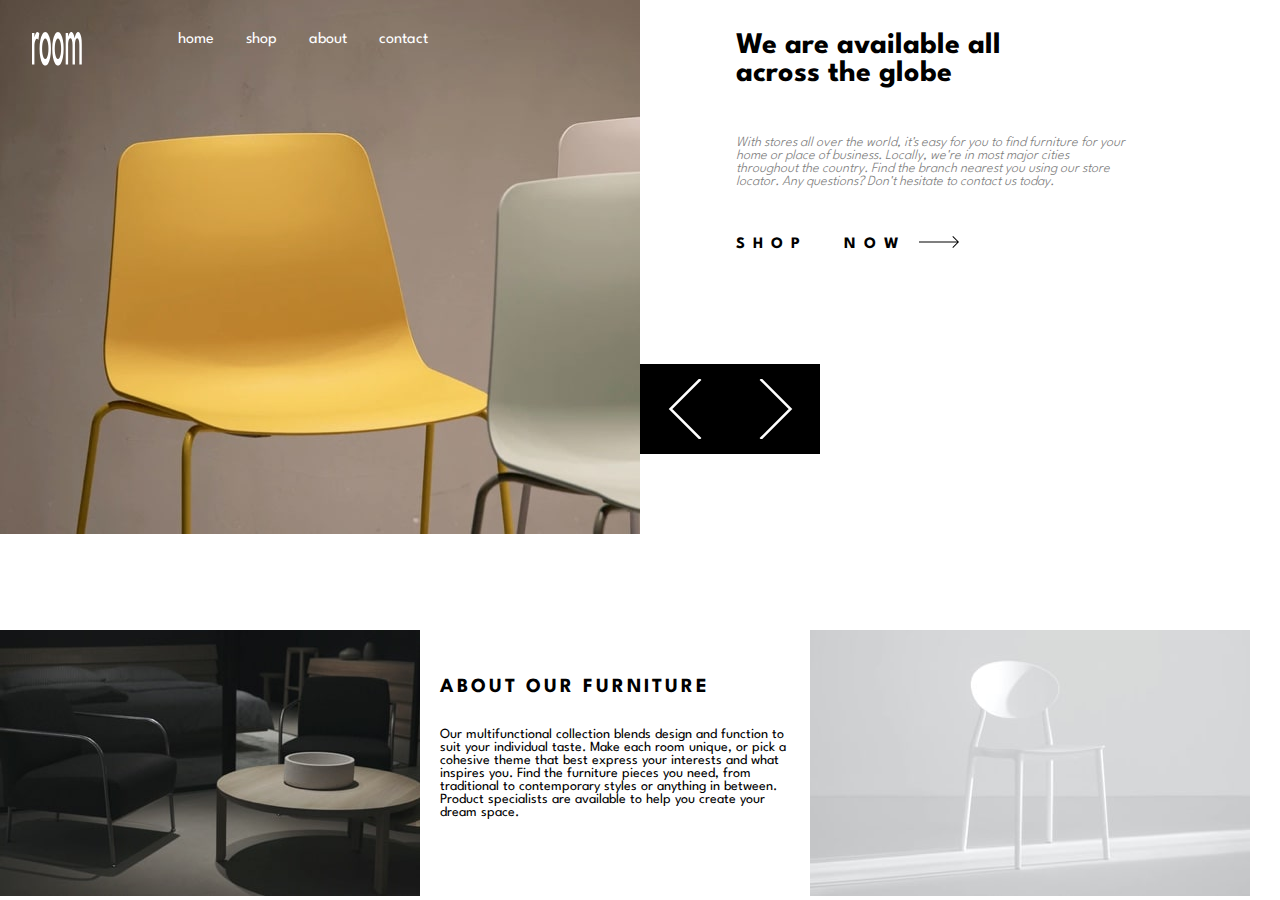
<file: index.html>
<!DOCTYPE html>
<html lang="en">
<head>
    <meta charset="UTF-8">
    <meta http-equiv="X-UA-Compatible" content="IE=edge">
    <meta name="viewport" content="width=device-width, initial-scale=1.0">
    <title>Room Template</title>
    <link rel="stylesheet" href="style.css">
    <link rel="preconnect" href="https://fonts.googleapis.com">
<link rel="preconnect" href="https://fonts.gstatic.com" crossorigin>
<link href="https://fonts.googleapis.com/css2?family=League+Spartan&display=swap" rel="stylesheet">
</head>
<body>
    <header>
        <nav>
            <section class="logo">
               <img src="images/logo.svg" alt="logo">
               <ul>
                <li><a href="#">home</a></li>
                <li><a href="#">shop</a></li>
                <li><a href="#">about</a></li>
                <li><a href="#">contact</a></li>
               </ul>
            </section>
            <section class="available">
                <h1>We are available all <br> across the globe</h1>  
                <p>With stores all over the world, it's easy for you to find furniture for your home or place of business. 
                    Locally, we're in most major cities throughout the country. Find the branch nearest you using our 
                    store locator. Any questions? Don't hesitate to contact us today.</p>
                    <h2>SHOP &nbsp; NOW <img src="images/icon-arrow.svg" alt=""></h2>
                    <div class="arrow">
                        <img src="images/icon-angle-left.svg" alt="">
                        <img src="images/icon-angle-right.svg" alt="">
                    </div>
            </section>
        </nav>
        <section class="second">
            <img src="images/image-about-dark.jpg" alt="">
            <div class="about">
                <h1>About our furniture</h1>
            <p>Our multifunctional collection blends design and function to suit your individual taste.
                Make each room unique, or pick a cohesive theme that best express your interests and what
                inspires you. Find the furniture pieces you need, from traditional to contemporary styles
                or anything in between. Product specialists are available to help you create your dream space.</p>
            </div>
            <img src="images/image-about-light.jpg" alt="">
        </section>
    </header>
</body>
</html>
</file>
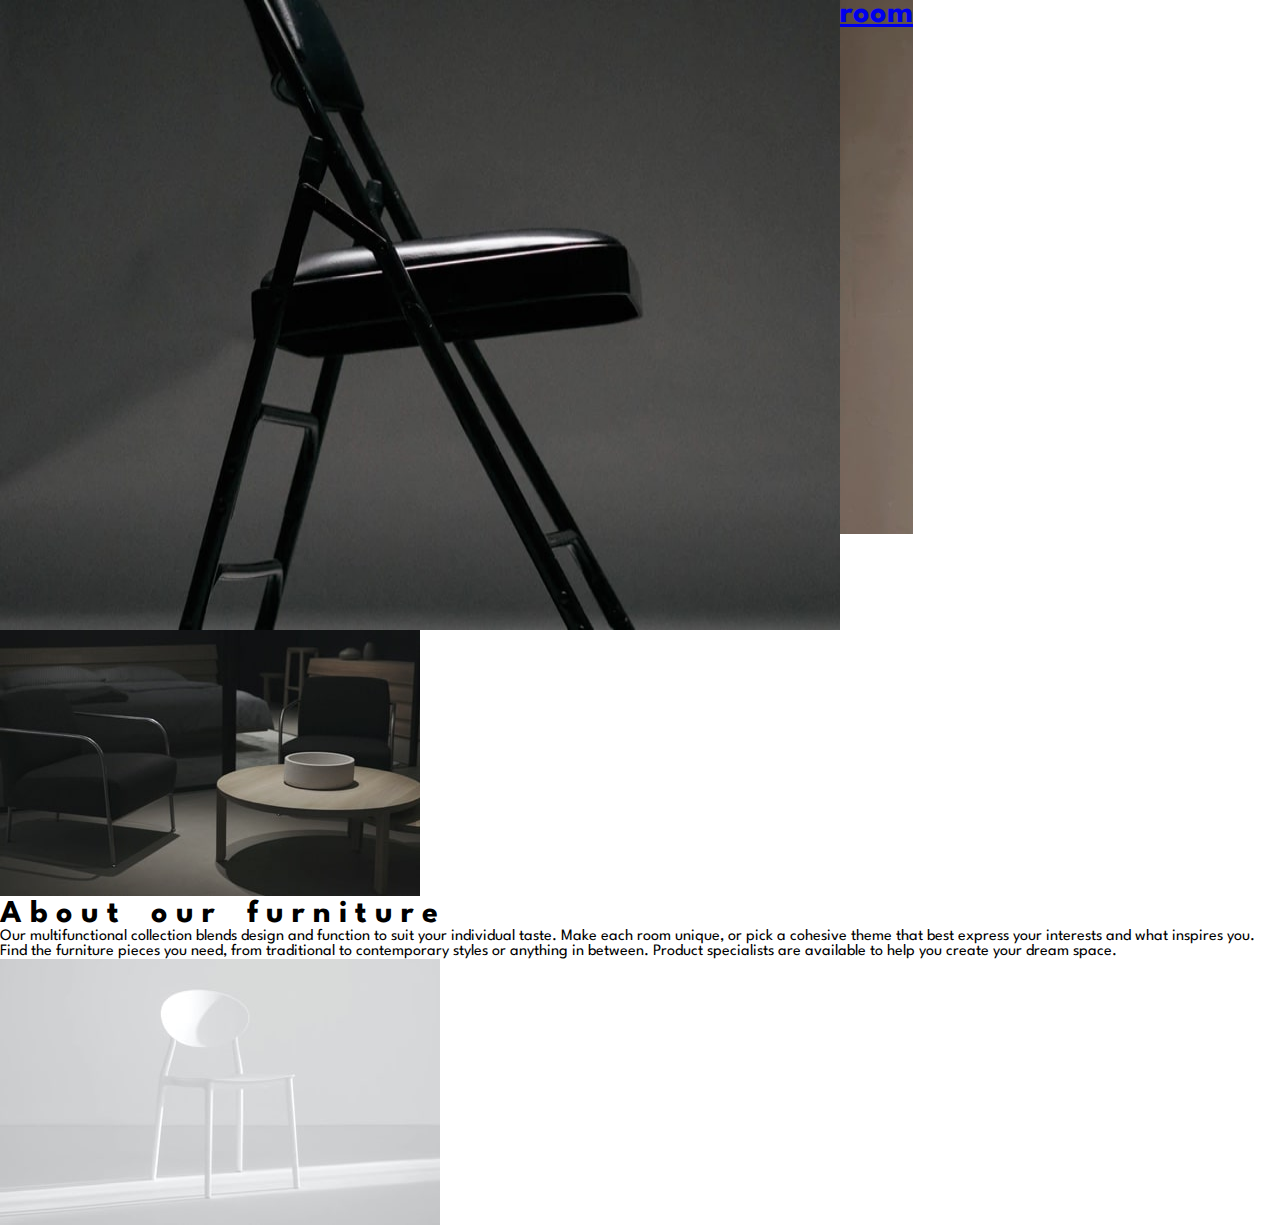
<file: slide-3.html>
<!DOCTYPE html>
<html lang="en">
<head>
    <meta charset="UTF-8">
    <meta http-equiv="X-UA-Compatible" content="IE=edge">
    <meta name="viewport" content="width=device-width, initial-scale=1.0">
    <title>Room Template 3</title>
    <link rel="stylesheet" href="style.css">
    <link rel="preconnect" href="https://fonts.googleapis.com">
<link rel="preconnect" href="https://fonts.gstatic.com" crossorigin>
<link href="https://fonts.googleapis.com/css2?family=League+Spartan&display=swap" rel="stylesheet">
</head>
<body>
        <nav class="container">
            <img class="first" src="images/desktop-image-hero-3.jpg" alt="image">
           <a href="index.html"> <h1 class="logo">room</h1></a>
            <ul class="nav-bar">
                <li><a class="home" href="index.html">home</a></li>
                <li><a class="shop" href="#">shop</a></li>
                <li><a class="about" href="#">about</a></li>
                <li><a class="contact" href="#">contact</a></li>
            </ul>
            <div class="direction">
                <div class="pointing">
                    <a href="slide_2.html"><svg width="14" height="24" xmlns="http://www.w3.org/2000/svg"><path d="M13 0L1 12l12 12" stroke="#FFF" fill="none" fill-rule="evenodd"/></svg></a>
                </div>
                <div class="pointing2">
                <svg width="14" height="24" xmlns="http://www.w3.org/2000/svg"><path d="M1 0l12 12L1 24" stroke="#FFF" fill="none" fill-rule="evenodd"/></svg>
                </div>
            </div>
            <div class="side">
                <h1 class="global">Manufactured with the best materials</h1>   
            <p class="world">Our modern furniture store provide a high level of quality. Our company has invested in advanced technology 
                to ensure that every product is made as perfect and as consistent as possible. With three decades of 
                experience in this industry, we understand what customers want for their home and office.</p>
               <div class="now">
                <p class="now">S H O P  &nbsp; &nbsp; &nbsp; N O W &nbsp; &nbsp; &nbsp; &nbsp; &nbsp;
                    <svg width="40" height="12" xmlns="http://www.w3.org/2000/svg"><path d="M34.05 0l5.481 5.527h.008v.008L40 6l-.461.465v.063l-.062-.001L34.049 12l-.662-.668 4.765-4.805H0v-1h38.206l-4.82-4.86L34.05 0z" fill="#000" fill-rule="nonzero"/></svg>
                </p>
               </div>
            </div>
        </nav> 
    <section>
        <section class="gallery">
            <img class="dark" src="images/image-about-dark.jpg" alt="image-about-dark">
           <div class="side2">
            <h1 class="our">A&nbsp;b&nbsp;o&nbsp;u&nbsp;t&nbsp;&nbsp;&nbsp; o&nbsp;u&nbsp;r&nbsp;&nbsp;&nbsp; f&nbsp;u&nbsp;r&nbsp;n&nbsp;i&nbsp;t&nbsp;u&nbsp;r&nbsp;e</h1>
            <p class="collection">Our multifunctional collection blends design and function to suit your individual taste.
                Make each room unique, or pick a cohesive theme that best express your interests and what
                inspires you. Find the furniture pieces you need, from traditional to contemporary styles
                or anything in between. Product specialists are available to help you create your dream space.</p>
           </div>
           <img class="light" src="images/image-about-light.jpg" alt="image-about-light">
        </section>
    </section> 
</body>
</html>
</file>
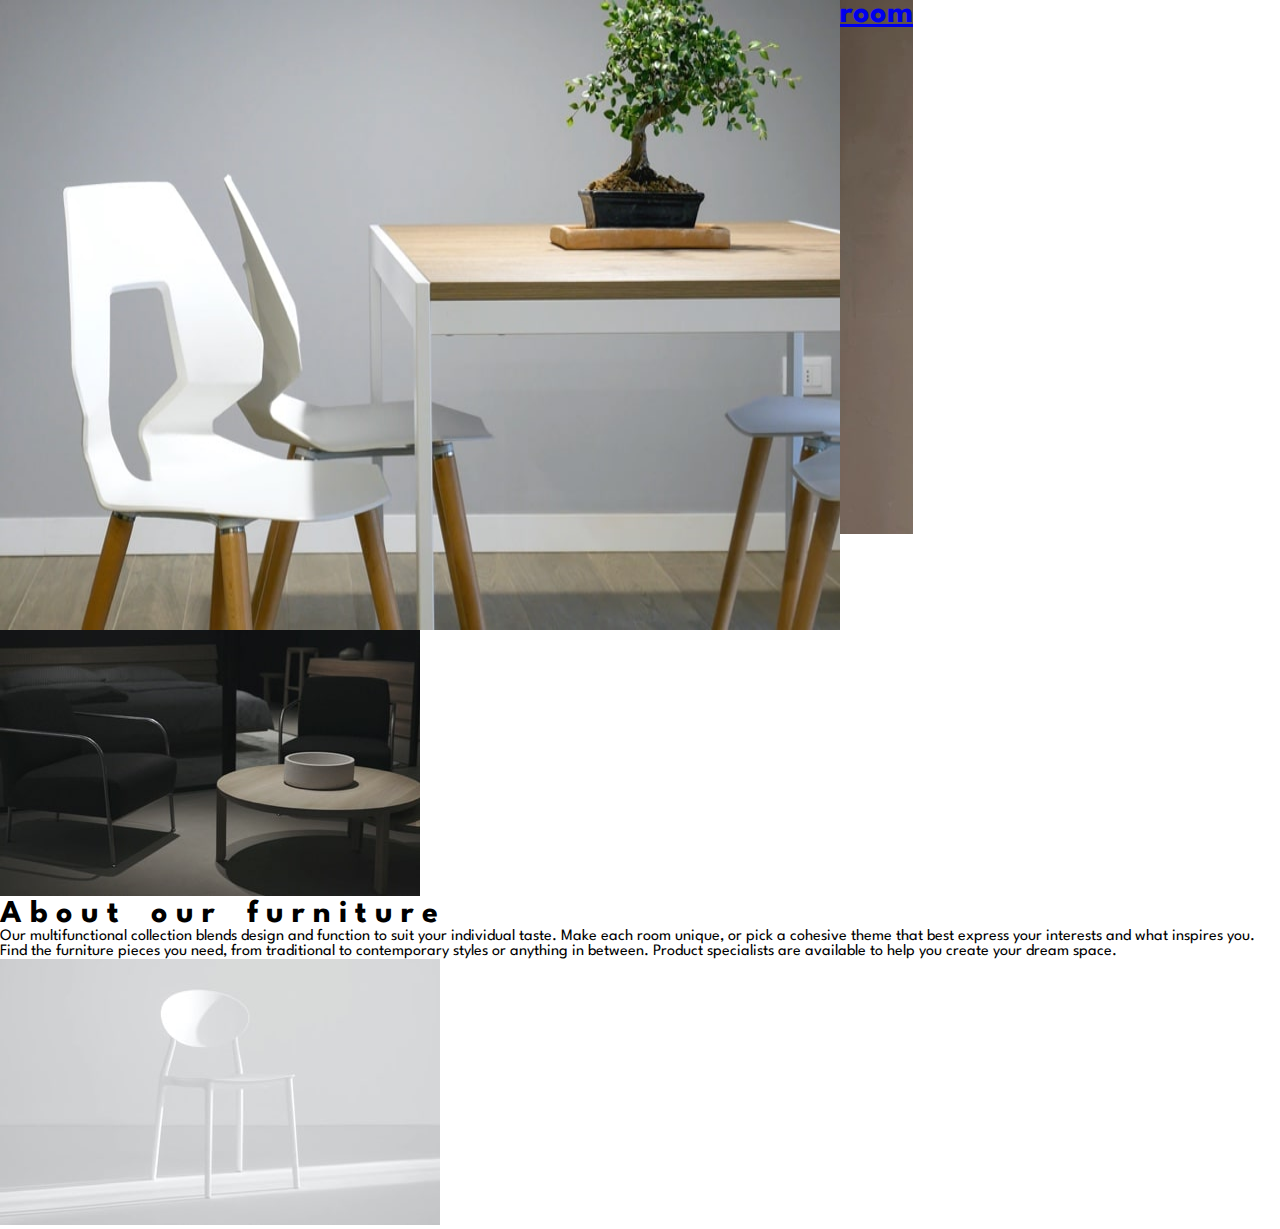
<file: slide_2.html>
<!DOCTYPE html>
<html lang="en">
<head>
    <meta charset="UTF-8">
    <meta http-equiv="X-UA-Compatible" content="IE=edge">
    <meta name="viewport" content="width=device-width, initial-scale=1.0">
    <title>Room Template 2</title>
    <link rel="stylesheet" href="style.css">
    <link rel="preconnect" href="https://fonts.googleapis.com">
<link rel="preconnect" href="https://fonts.gstatic.com" crossorigin>
<link href="https://fonts.googleapis.com/css2?family=League+Spartan&display=swap" rel="stylesheet">
</head>
<body>
        <nav class="container">
            <img class="first" src="images/desktop-image-hero-1.jpg" alt="image">
            <a href="index.html"><h1 class="logo">room</h1></a>
            <ul class="nav-bar">
                <li><a class="home" href="index.html">home</a></li>
                <li><a class="shop" href="#">shop</a></li>
                <li><a class="about" href="#">about</a></li>
                <li><a class="contact" href="#">contact</a></li>
            </ul>
            <div class="direction">
                <div class="pointing">
                    <a href="index.html"><svg width="14" height="24" xmlns="http://www.w3.org/2000/svg"><path d="M13 0L1 12l12 12" stroke="#FFF" fill="none" fill-rule="evenodd"/></svg></a>
                </div>
                <div class="pointing2">
                    <a href="slide-3.html"><svg width="14" height="24" xmlns="http://www.w3.org/2000/svg"><path d="M1 0l12 12L1 24" stroke="#FFF" fill="none" fill-rule="evenodd"/></svg></a>
                </div>
            </div>
            <div class="side">
                <h1 class="global">Discover innovative ways to decorate</h1>   
            <p class="world">We provide unmatched quality, comfort, and style for property owners across the country. 
                Our experts combine form and function in bringing your vision to life. Create a room in your 
                own style with our collection and make your property a reflection of you and what you love.</p>
               <div class="now">
                <p class="now">S H O P  &nbsp; &nbsp; &nbsp; N O W &nbsp; &nbsp; &nbsp; &nbsp; &nbsp;
                    <svg width="40" height="12" xmlns="http://www.w3.org/2000/svg"><path d="M34.05 0l5.481 5.527h.008v.008L40 6l-.461.465v.063l-.062-.001L34.049 12l-.662-.668 4.765-4.805H0v-1h38.206l-4.82-4.86L34.05 0z" fill="#000" fill-rule="nonzero"/></svg>
                </p>
               </div>
            </div>
        </nav>    
    <section>
        <section class="gallery">
            <img class="dark" src="images/image-about-dark.jpg" alt="image-about-dark">
           <div class="side2">
            <h1 class="our">A&nbsp;b&nbsp;o&nbsp;u&nbsp;t&nbsp;&nbsp;&nbsp; o&nbsp;u&nbsp;r&nbsp;&nbsp;&nbsp; f&nbsp;u&nbsp;r&nbsp;n&nbsp;i&nbsp;t&nbsp;u&nbsp;r&nbsp;e</h1>
            <p class="collection">Our multifunctional collection blends design and function to suit your individual taste.
                Make each room unique, or pick a cohesive theme that best express your interests and what
                inspires you. Find the furniture pieces you need, from traditional to contemporary styles
                or anything in between. Product specialists are available to help you create your dream space.</p>
           </div>
           <img class="light" src="images/image-about-light.jpg" alt="image-about-light">
        </section>
    </section> 
</body>
</html>
</file>
<file: style.css>
*{
    margin: 0;
    padding: 0;
    box-sizing: border-box;
    font-family: 'League Spartan', sans-serif;
}
nav{
    display: flex;
}
nav .logo{
    background: url(images/desktop-image-hero-2.jpg)no-repeat;
    height: 70vh;
    width: 100%;
    display: flex;
}
.logo img{
    margin-top: 2rem;
    margin-left: 2rem;
    width: 50px;
    height: 4vh;
}
nav ul{
    display: flex;
    list-style-type: none;
    margin-left: 4rem;
    height: 100px;
}
nav ul li {
    margin-left: 2rem;
    margin-top: 2rem;
}
nav ul li a{
    text-decoration: none;
    color: white;
}
nav .available{
    width: 100%;
}
nav .available h1{
    margin-top: 2rem;
    margin-left: 6rem;
    font-size: 30px;
    width: 400px;
}
nav .available p{
    margin-top: 3rem;
    margin-left: 6rem;
    padding-right: 10px;
    width: 400px;
    font-weight: 300;
    font-style: italic;
    color: gray;
    font-size: 14px;
}
nav .available h2{
    margin-top: 3rem;
    margin-left: 6rem;
    letter-spacing: 0.5rem;
    font-weight: 700;
    font-size: 16px;
}
nav .available .arrow{
    margin-top: 7rem;
    display: flex;
    justify-content: space-around;
    background-color: black; 
    width: 180px;
    height: 10vh;
}
nav .available .arrow img{
    padding: 15px;
}
.second{
    display: flex;
}
.about{
    width: 390px;
    margin-top: 3rem;
    padding-left: 20px;
    padding-right: 20px;
}
.about h1{
    font-size: 20px;
    text-transform: uppercase;
    letter-spacing: 3px;
    margin-bottom: 2rem;
}
.about p{
    font-size: 14px;
}
</file>
